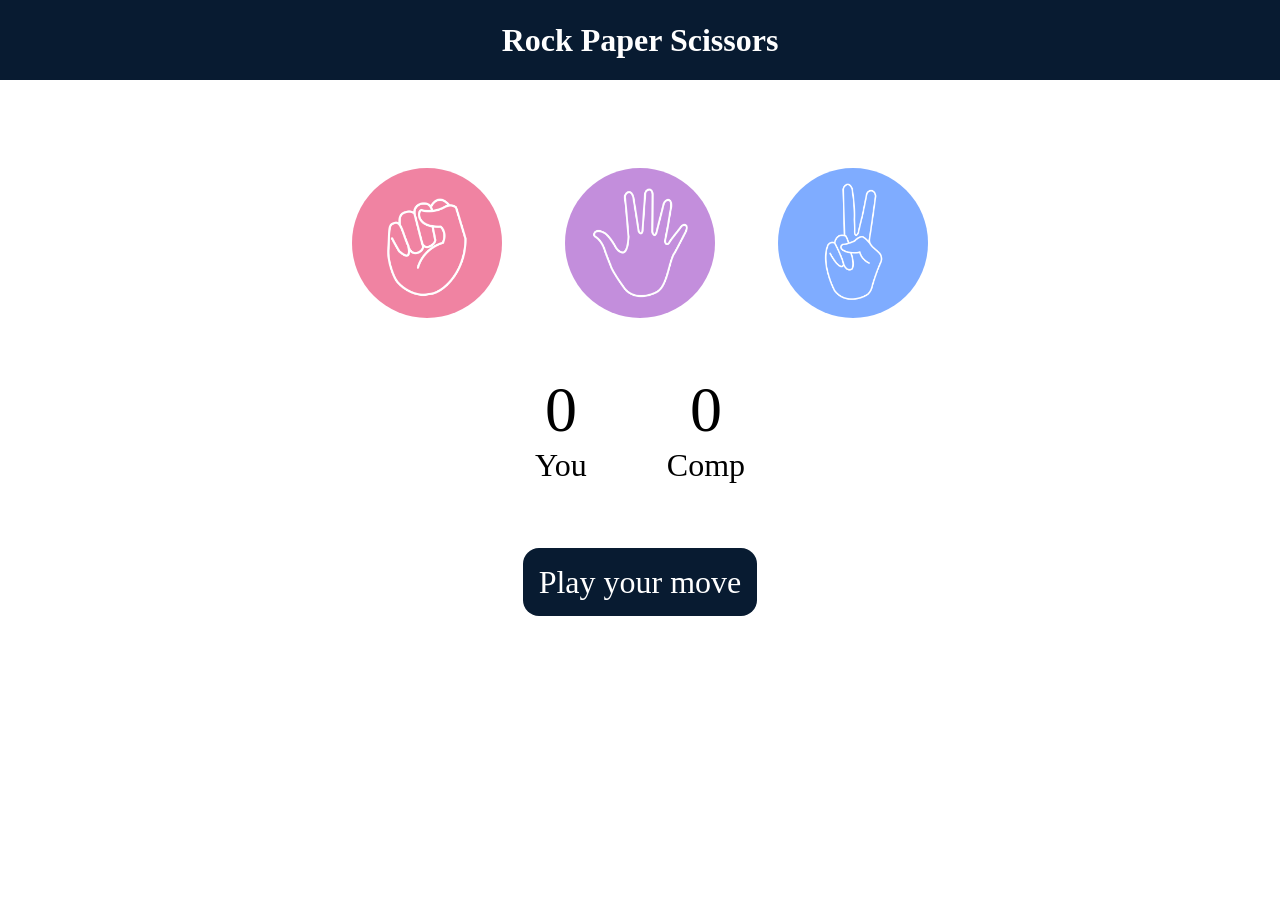
<file: Rock paper scissors/index.html>
<!DOCTYPE html>
<html lang="en">
  <head>
    <meta charset="UTF-8" />
    <meta name="viewport" content="width=device-width, initial-scale=1.0" />
    <title>Rock Paper Scissors Game</title>
    <link rel="stylesheet" href="style.css" />
  </head>
  <body>
    <h1>Rock Paper Scissors</h1>
    <div class="choices">
      <div class="choice" id="rock">
        <img src="./rock.png" />
      </div>
      <div class="choice" id="paper">
        <img src="./paper.png" />
      </div>
      <div class="choice" id="scissors">
        <img src="./scissors.png" />
      </div>
    </div>

    <div class="score-board">
      <div class="score">
        <p id="user-score">0</p>
        <p>You</p>
      </div>
      <div class="score">
        <p id="comp-score">0</p>
        <p>Comp</p>
      </div>
    </div>

    <div class="msg-container">
      <p id="msg">Play your move</p>
    </div>
    <script src="app.js"></script>
  </body>
</html>
</file>
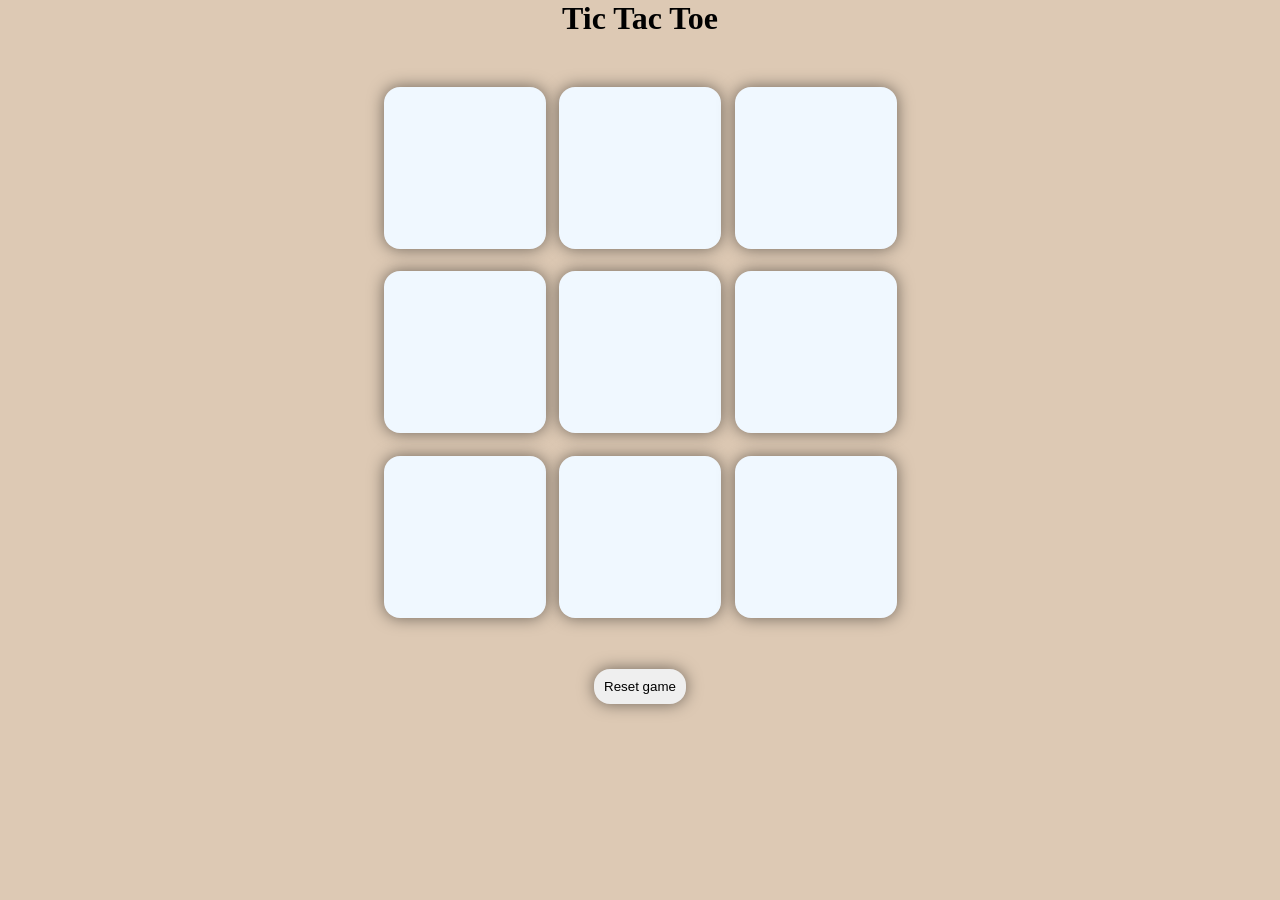
<file: Tic tak toe/index.html>
<!DOCTYPE html>
<html lang="en">
<head>
    <meta charset="UTF-8">
    <meta name="viewport" content="width=device-width, initial-scale=1.0">
    <title>Tic-Tac-Toe game</title>
    <link rel="stylesheet" href="style.css">
</head>
<body>
    <h1> Tic Tac Toe</h1>
    <div class="winner hide">
        <p id="msg"></p>
        <button id="newgame-btn">Newgame</button>
    </div>
    <div id="container">
        <div id="game">
            <button class="btn"></button>
            <button class="btn"></button>
            <button class="btn"></button>
            <button class="btn"></button>
            <button class="btn"></button>
            <button class="btn"></button>
            <button class="btn"></button>
            <button class="btn"></button>
            <button class="btn"></button>
        </div>
       
    </div>
    <button id="Reset"> Reset game</button>
    <script src="app.js"></script>
</body>
</html>
</file>
<file: Rock paper scissors/style.css>
* {
    margin: 0;
    padding: 0;
    text-align: center;
  }
  
  h1 {
    background-color: #081b31;
    color: #fff;
    height: 5rem;
    line-height: 5rem;
  }
  
  .choice {
    height: 165px;
    width: 165px;
    border-radius: 50%;
    display: flex;
    justify-content: center;
    align-items: center;
  }
  
  .choice:hover {
    cursor: pointer;
    background-color: #081b31;
  }
  
  img {
    height: 150px;
    width: 150px;
    object-fit: cover;
    border-radius: 50%;
  }
  
  .choices {
    display: flex;
    justify-content: center;
    align-items: center;
    gap: 3rem;
    margin-top: 5rem;
  }
  
  .score-board {
    display: flex;
    justify-content: center;
    align-items: center;
    font-size: 2rem;
    margin-top: 3rem;
    gap: 5rem;
  }
  
  #user-score,
  #comp-score {
    font-size: 4rem;
  }
  
  .msg-container {
    margin-top: 5rem;
  }
  
  #msg {
    background-color: #081b31;
    color: #fff;
    font-size: 2rem;
    display: inline;
    padding: 1rem;
    border-radius: 1rem;
  }
</file>
<file: Tic tak toe/style.css>
*{
    padding: 0;
    margin: 0;
}
body{
    background-color: #DDC9B4;
    text-align: center;
}
#container{
    height :70vmin;
    display: flex;
    justify-content: center;
    align-items: center;
}

#game{
    height :60vmin;
    width: 60vmin;
    display: flex;
    flex-wrap: wrap;
    gap: 1.5vmin;
    justify-content: center;
    align-items: center;

}

.btn{
    height: 18vmin;
    width: 18vmin;
    border-radius: 1rem;
    border: none;
    box-shadow: 0 0 1rem rgb(0, 0, 0,0.5);
    font-size: 5vmin;
    background-color: aliceblue;
    color:black;
}

#Reset{
    padding: 10px;
    margin: 2px;
    border-radius: 1rem;
    border: none;
    box-shadow: 0 0 1rem rgb(0, 0, 0, 0.5);
    
}

#newgame-btn{
    padding: 10px;
    margin: 2px;
    border-radius: 1rem;
    border: none;
    box-shadow: 0 0 1rem rgb(0, 0, 0, 0.5);
}

.winner{
    height: 20vmin;
    justify-content: center;
    align-items: center;
    display: flex;
    font-size: 40px;
    flex-direction: column;
    
}

.hide{
    display:none;
}
</file>
